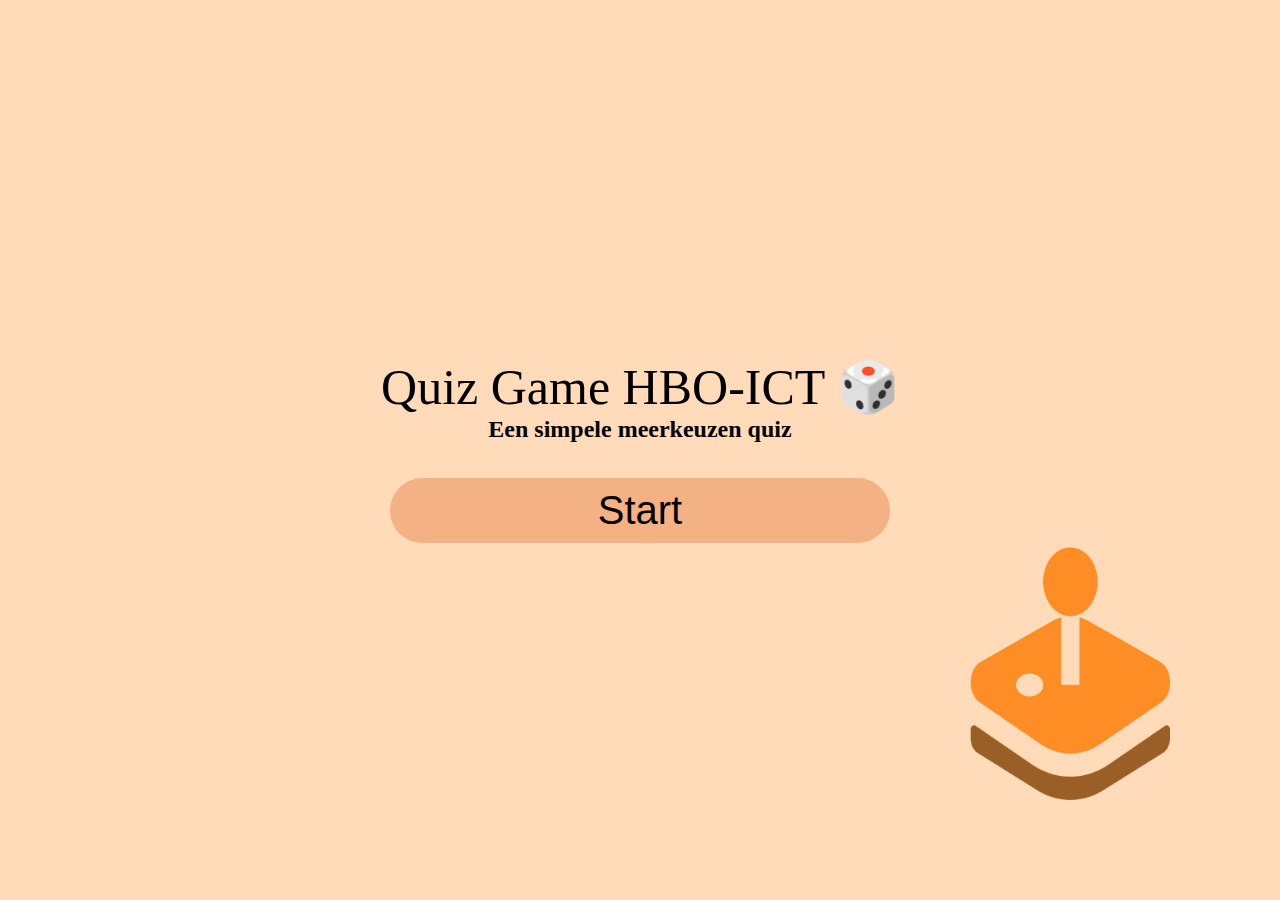
<file: index.html>
<!DOCTYPE html>
<html lang="en">
  <head>
    <meta charset="UTF-8" />
    <meta name="viewport" content="width=device-width, initial-scale=1.0" />
    <link rel="stylesheet" href="style.css" />
    <title>Document</title>
  </head>
  <body>
    <div class="mainContainer">
      <h1>Quiz Game HBO-ICT 🎲</h1>
      <h2>Een simpele meerkeuzen quiz</h2>
      <a href="selectQuizCategory.html" class="startKnop">Start</a>
    </div>

    <img src="images/game-icon.png" alt="Game Icon" class="gameIcon" />
  </body>
</html>
</file>
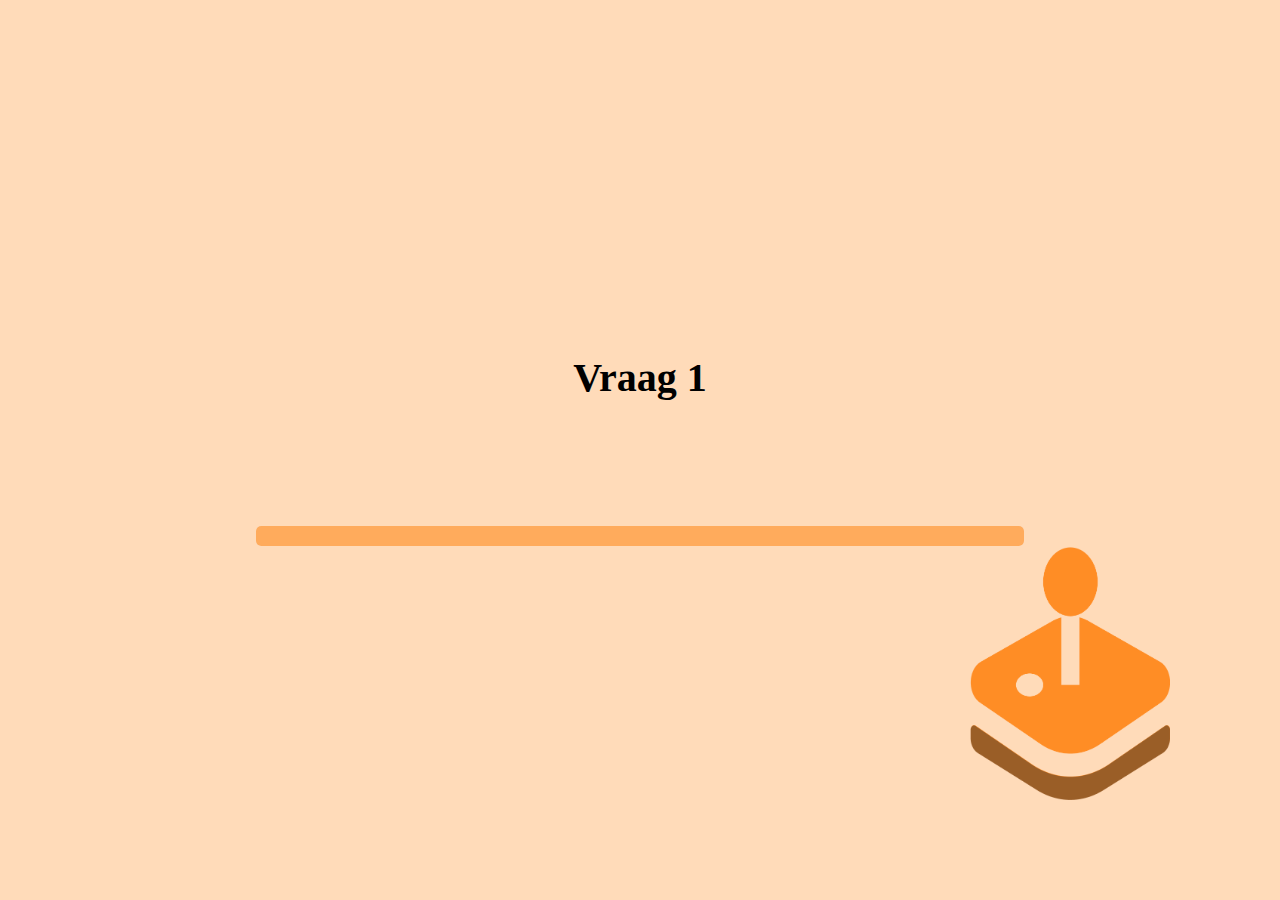
<file: quizMain.html>
<!DOCTYPE html>
<html lang="en">

<head>
  <meta charset="UTF-8" />
  <meta name="viewport" content="width=device-width, initial-scale=1.0" />
  <link rel="stylesheet" href="style.css" />
  <title>quizMain</title>
</head>

<body>
  <div class="mainContainer">
    <p id="vraagNummer">Vraag 1</p>
    <h1 id="question-text"></h1>
    <div id="options"></div>
    <button style="display: none" id="volgendeKnop" onclick="naarVolgendeVraag()" class="volgendeKnop">
      Volgende
    </button>

    <!-- Progress Bar -->
    <div class="progress-bar">
      <div id="progress" class="progress"></div>
    </div>
  </div>

  <img src="images/game-icon.png" alt="Game Icon" class="gameIcon" />

  <script src="script.js"></script>

  <script>
    const urlParams = new URLSearchParams(window.location.search);
    let categorieNummer = urlParams.get("categorieNummer");
    fetchQuestions(categorieNummer);
  </script>
</body>

</html>
</file>
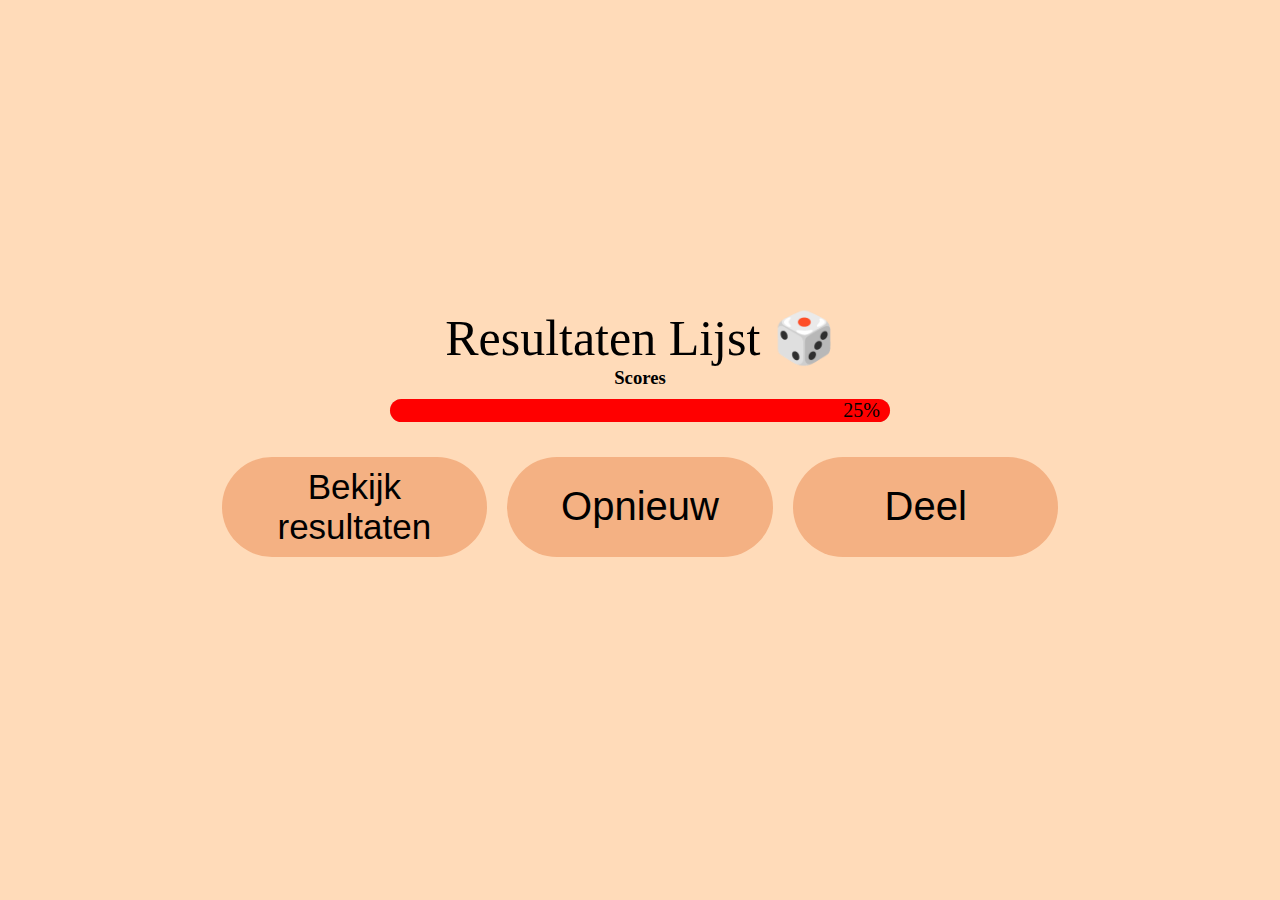
<file: resultatenLijst.html>
<!DOCTYPE html>
<html lang="en">
  <head>
    <meta charset="UTF-8" />
    <meta name="viewport" content="width=device-width, initial-scale=1.0" />
    <title>Document</title>
    <link rel="stylesheet" href="style.css" />
    <link href="https://fonts.googleapis.com/icon?family=Material+Icons" rel="stylesheet">
  </head>
  <body>
    <div class="mainContainer">
      <h1>Resultaten Lijst 🎲</h1>
      <h3>Scores</h3>
      <div class="scoreBar">
        <div class="innerScoreBar"><span>25%</span></div>
      </div>
      <div class="resultatenKnoppen">
        <a id="resultatenKnop" class="startKnop">Bekijk resultaten</a>
        <button class="shareButton" onclick="window.location.href='index.html'">Opnieuw</button>
        <button id="shareButton" class="shareButton">Deel</button>
      </div>
      <div id="modalOverlay" style="display: none" class="modalOverlay">
        <div class="resultatenModal">
          <img
            id="wegklikken"
            class="closeModalIcon"
            alt="Close Modal Icon"
            src="./images/close-modal-icon.png"
          />
          <h4>Mijn resultaten</h4>
          <div id="antwoordenLijst" class="antwoordenLijst">
            <div class="antwoord">
              <h5>Vraag 1: jifpfjqwpojqw</h5>
              <div class="optieLijst">
                <button class="geselecteerdGoed">Optie 1</button>
                <button>Optie 2</button>
                <button>Optie 3</button>
                <button>Optie 4</button>
              </div>
            </div>
          </div>
        </div>
      </div>
    </div>

    <script src="script.js">
      laadResultaten();
    </script>
  </body>
</html>
</file>
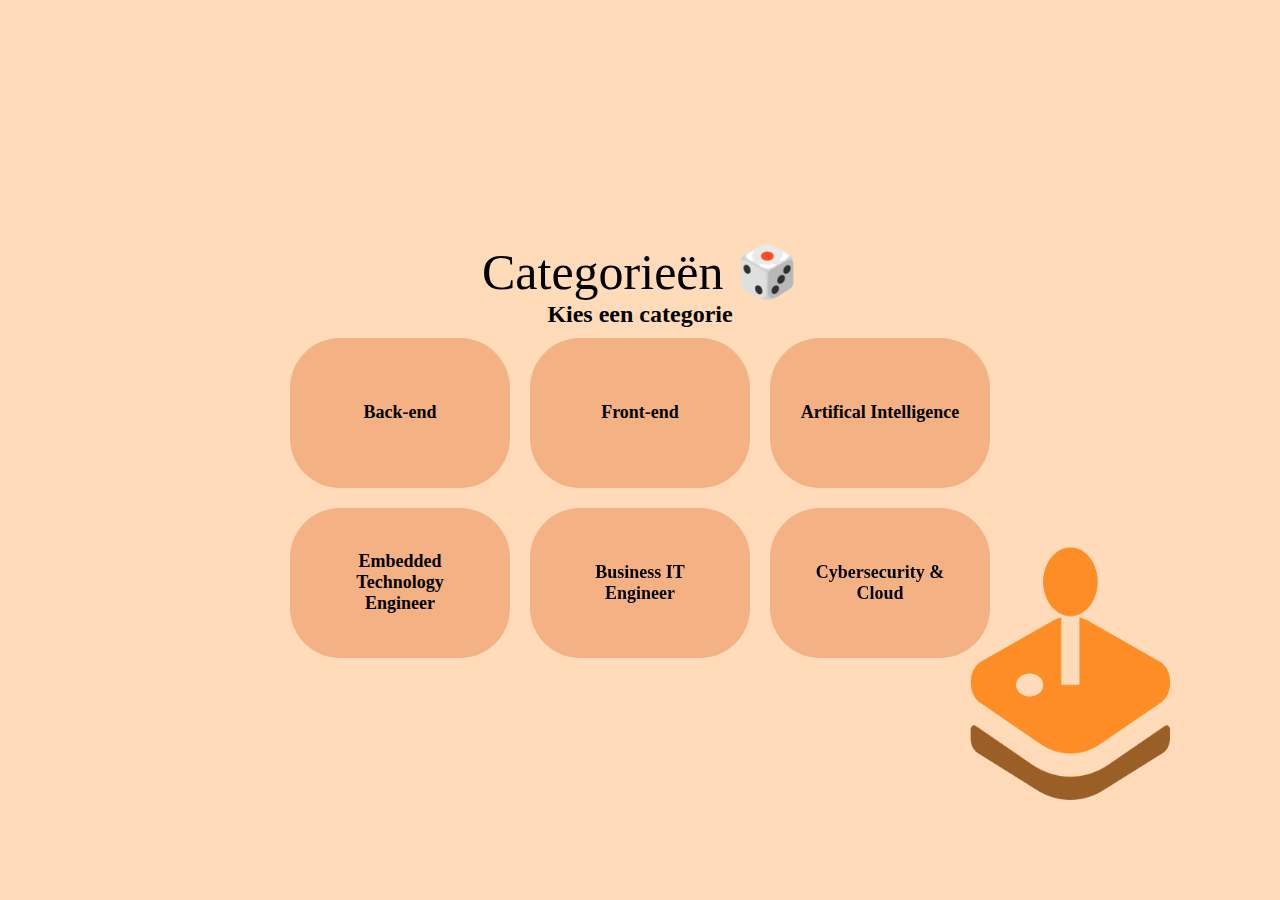
<file: selectQuizCategory.html>
<!DOCTYPE html>
<html lang="en">
  <head>
    <meta charset="UTF-8" />
    <meta name="viewport" content="width=device-width, initial-scale=1.0" />
    <link rel="stylesheet" href="style.css" />
    <title>Categorieën</title>
  </head>

  <body>
    <div class="mainContainer">
      <h1>Categorieën 🎲</h1>
      <h2>Kies een categorie</h2>
      <div class="categorieLijst">
        <a
          onclick="stuurNaarVolgendePagina(1)
        "
          class="categorieKeuze"
          >Back-end</a
        >
        <a onclick="stuurNaarVolgendePagina(2)" href="" class="categorieKeuze"
          >Front-end</a
        >
        <a onclick="stuurNaarVolgendePagina(3)" href="" class="categorieKeuze"
          >Artifical Intelligence</a
        >
        <a onclick="stuurNaarVolgendePagina(4)" href="" class="categorieKeuze"
          >Embedded Technology Engineer</a
        >
        <a onclick="stuurNaarVolgendePagina(5)" href="" class="categorieKeuze"
          >Business IT Engineer</a
        >
        <a onclick="stuurNaarVolgendePagina(6)" href="" class="categorieKeuze"
          >Cybersecurity & Cloud</a
        >
      </div>
    </div>

    <img src="images/game-icon.png" alt="Game Icon" class="gameIcon" />

    <script src="script.js"></script>
  </body>
</html>
</file>
<file: style.css>
* {
  margin: 0;
  padding: 0;
  box-sizing: border-box;
}

/* ------ Home Scherm ------- */

.mainContainer {
  display: flex;
  align-items: center;
  justify-content: center;
  height: 100vh;
  flex-direction: column;
  background-color: #ffdbb9;
}

.mainContainer h1 {
  font-size: 50px;
  text-align: center;
  max-width: 650px;
  font-weight: 100;
}

.mainContainer p {
  font-size: 40px;
  font-weight: 800;
}

.startKnop {
  background-color: #ffcfa3;
  padding: 10px 50px;
  border-radius: 100px;
  font-size: 40px;
  margin-top: 35px;
  width: 100%;
  max-width: 500px;
  border: none;
  display: inline-block;
  background-color: #f4b183;
  color: black;
  text-align: center;
  text-decoration: none;
  font-family: Impact, Haettenschweiler, "Arial Narrow Bold", sans-serif;
  cursor: pointer;
  transition: background-color 0.3s ease;
}

.shareButton{
  background-color: #ffcfa3;
  padding: 10px 50px;
  border-radius: 100px;
  font-size: 40px;
  margin: 35px 10px;
  width: 100%;
  max-width: 500px;
  max-height: 106px;
  border: none;
  display: inline-block;
  background-color: #f4b183;
  color: black;
  text-align: center;
  text-decoration: none;
  font-family: Impact, Haettenschweiler, "Arial Narrow Bold", sans-serif;
  cursor: pointer;
  transition: background-color 0.3s ease;
}

/* ------ Categorie Scherm ------- */

.categorieLijst {
  display: grid;
  grid-template-columns: repeat(3, 1fr);
  gap: 20px;
  justify-items: center;
  margin-top: 10px;
}

.categorieKeuze {
  display: flex;
  justify-content: center;
  align-items: center;
  background-color: #f4b183;
  color: black;
  text-decoration: none;
  padding: 30px;
  border-radius: 50px;
  width: 220px;
  height: 150px;
  font-weight: bold;
  font-size: 18px;
  text-align: center;
  transition: background-color 0.3s ease, transform 0.3s ease;
  z-index: 1;
}

#options {
  display: flex;
  margin-top: 25px;
  align-items: center;
  justify-content: center;
  flex-direction: column;
}

.categorieKeuze:hover {
  background-color: #ee9b58;
  transform: scale(1.05);
}

/* ------ Resultatenlijst Pagina ------ */

.resultatenKnoppen {
  display: flex;
  justify-content: center;
}

.resultatenKnoppen a {
  text-align: center;
  display: flex;
  justify-content: center;
  align-items: center;
  margin: 35px 10px;
  font-size: 35px;
}

.scoreBar {
  width: 500px;
  border-radius: 15px;
  background-color: #c8ac91;
  margin-top: 10px;
}
.innerScoreBar {
  background-color: red;
  width: 100%;
  display: flex;
  justify-content: end;
  border-radius: 15px;
  padding-right: 10px;
  font-size: 20px;
}

.innerScoreBar span {
  margin-left: 10px;
}

.modalOverlay {
  position: absolute;
  width: 100%;
  height: 100vh;
  background-color: rgba(0, 0, 0, 0.553);
  display: flex;
  justify-content: center;
  align-items: center;
}
.resultatenModal {
  background-color: white;
  width: 60%;
  display: flex;
  border-radius: 10px;
  align-items: center;
  height: 80%;
  flex-direction: column;
  position: relative;
}
.resultatenModal h4 {
  font-size: 45px;
  padding-top: 20px;
  margin-bottom: 15px;
}

.antwoordenLijst {
  display: flex;
  flex-direction: column;
  overflow-y: scroll;
  width: 100%;
  padding: 10px 45px;
  margin-bottom: 25px;
}

.antwoord {
  margin-top: 30px;
  width: 100%;
}
.antwoord h5 {
  font-size: 20px;
}
.antwoord .optieLijst {
  display: flex;
  flex-direction: column;
  margin-top: 8px;
}
.antwoord .optieLijst button {
  text-align: left;
  padding: 10px;
  border-radius: 10px;
  border: none;
  margin: 5px 0;
  cursor: pointer;
}
.geselecteerdFout {
  background-color: red;
}
.geselecteerdGoed {
  background-color: rgb(61, 193, 61);
}

.closeModalIcon {
  position: absolute;
  right: 25px;
  top: 25px;
  width: 25px;
  cursor: pointer;
}

.volgendeKnop {
  position: absolute;
  right: 100px;
  top: 50px;
  padding: 25px 45px;
  font-size: 35px;
  font-weight: 800;
  background-color: #ffcfa3;
  border-radius: 50px;
  border: none;
  cursor: pointer;
}

.gameIcon {
  position: fixed;
  bottom: 100px;
  right: 110px;
  width: 200px;
  height: auto;
  opacity: 0.8;
  transition: opacity 0.3s ease;
}
.gameIcon:hover {
  opacity: 1;
}
/* Responsive adjustments */
@media (max-width: 768px) {
  .categorieLijst {
    grid-template-columns: repeat(2, 1fr);
  }
}
@media (max-width: 480px) {
  .categorieLijst {
    grid-template-columns: 1fr;
  }
  .gameIcon {
    width: 150px;
  }
}

.goedeAntwoord {
  background-color: green;
}

.fouteAntwoord {
  background-color: red;
}

.progress-bar {
  width: 60%;
  background-color: #f3f3f3;
  border-radius: 5px;
  height: 20px;
  margin-top: 100px;
}

.progress {
  height: 100%;
  background-color: #ffab5c;
  border-radius: 5px;
  transition: width 0.3s ease;
}
</file>
